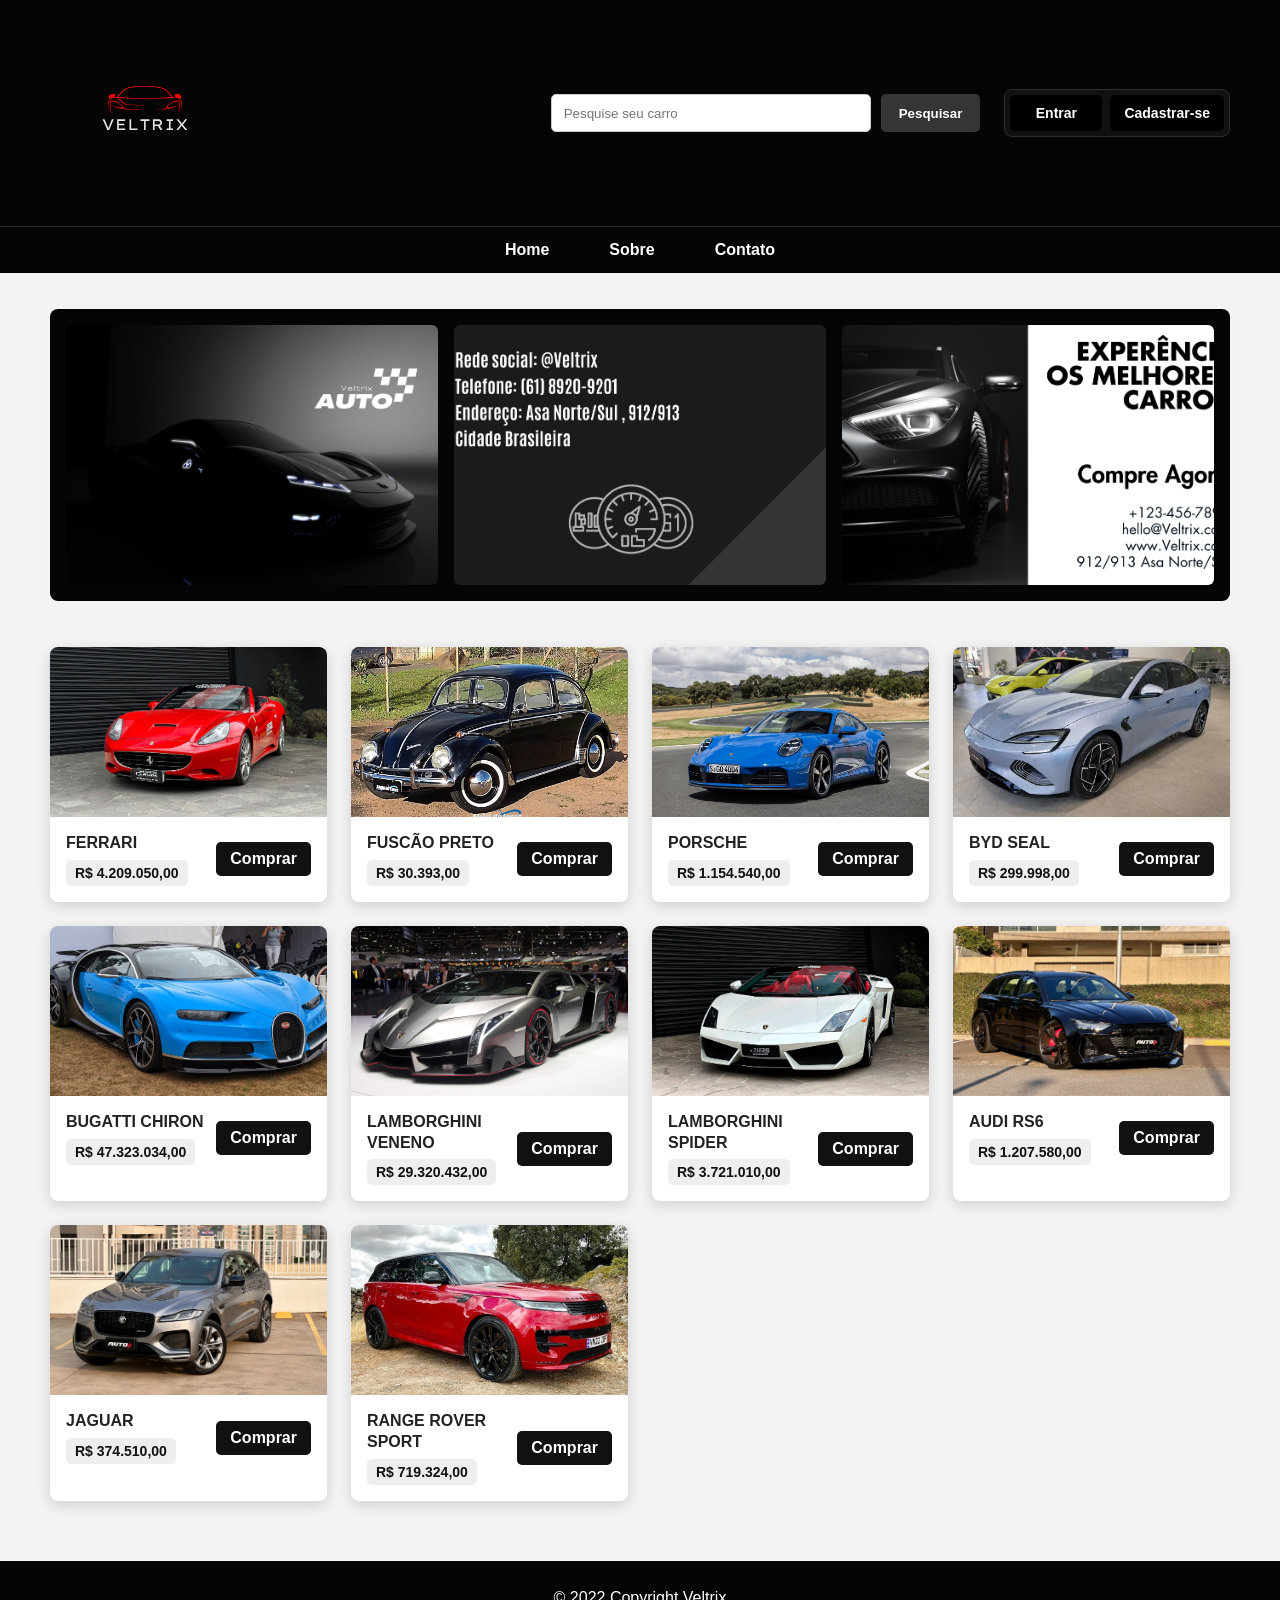
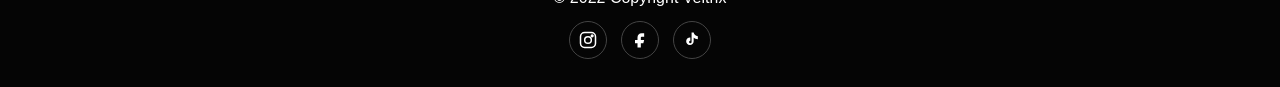
<file: index.html>
﻿<!DOCTYPE html>
<html lang="pt-br">

<head>
    <meta charset="UTF-8">
    <meta name="viewport" content="width=device-width, initial-scale=1.0">
    <title>Veltrix - Loja de Carros</title>
    <link rel="stylesheet" href="css/style.css">
</head>

<body>
    <header class="topo">
        <div class="barra-topo">
            <a class="logo" href="index.html" aria-label="Veltrix">
                <img src="img/Velotrix.svg" alt="Veltrix">
            </a>

            <form class="pesquisa" role="search">
                <input type="search" aria-label="Pesquise" placeholder="Pesquise seu carro">
                <button type="submit">Pesquisar</button>
            </form>

            <div class="acoes-conta" aria-label="Acesso do cliente">
                <a class="botao-entrar" href="Login.html">Entrar</a>
                <a class="botao-cadastrar" href="Cadastrar.html">Cadastrar-se</a>
            </div>
        </div>

        <nav class="menu" aria-label="Menu principal">
            <ul>
                <li><a href="index.html">Home</a></li>
                <li><a href="Sobre.html">Sobre</a></li>
                <li><a href="Contato.html">Contato</a></li>
            </ul>
        </nav>
    </header>

    <main>
        <section class="banner" aria-label="Destaques da loja">
            <img src="img/AUTO.png" alt="Carro em destaque da Veltrix">
            <img src="img/AUTO (1).png" alt="Oferta de carro esportivo">
            <img src="img/AUTO (2).png" alt="Carro premium em destaque">
        </section>

        <section class="container-cards" aria-label="Carros disponíveis">
            <article class="card-carro">
                <img src="img/ferrari.webp" alt="Ferrari">
                <div class="info-carro">
                    <div>
                        <p>FERRARI</p>
                        <span class="valor-fipe">R$ 4.209.050,00</span>
                    </div>
                    <a class="botao-comprar" href="Comprar.html#ferrari">Comprar</a>
                </div>
            </article>

            <article class="card-carro">
                <img src="img/fusca preto.jpg" alt="Fusca preto">
                <div class="info-carro">
                    <div>
                        <p>FUSCÃO PRETO</p>
                        <span class="valor-fipe">R$ 30.393,00</span>
                    </div>
                    <a class="botao-comprar" href="Comprar.html#fusca">Comprar</a>
                </div>
            </article>

            <article class="card-carro">
                <img src="img/porsche.webp" alt="Porsche">
                <div class="info-carro">
                    <div>
                        <p>PORSCHE</p>
                        <span class="valor-fipe">R$ 1.154.540,00</span>
                    </div>
                    <a class="botao-comprar" href="Comprar.html#porsche">Comprar</a>
                </div>
            </article>

            <article class="card-carro">
                <img src="img/byd.avif" alt="BYD Seal">
                <div class="info-carro">
                    <div>
                        <p>BYD SEAL</p>
                        <span class="valor-fipe">R$ 299.998,00</span>
                    </div>
                    <a class="botao-comprar" href="Comprar.html#byd">Comprar</a>
                </div>
            </article>

            <article class="card-carro">
                <img src="img/chiron.jpg" alt="Bugatti Chiron">
                <div class="info-carro">
                    <div>
                        <p>BUGATTI CHIRON</p>
                        <span class="valor-fipe">R$ 47.323.034,00</span>
                    </div>
                    <a class="botao-comprar" href="Comprar.html#chiron">Comprar</a>
                </div>
            </article>

            <article class="card-carro">
                <img src="img/veneno.jpg" alt="Lamborghini Veneno">
                <div class="info-carro">
                    <div>
                        <p>LAMBORGHINI VENENO</p>
                        <span class="valor-fipe">R$ 29.320.432,00</span>
                    </div>
                    <a class="botao-comprar" href="Comprar.html#veneno">Comprar</a>
                </div>
            </article>

            <article class="card-carro">
                <img src="img/spider.webp" alt="Lamborghini Spider">
                <div class="info-carro">
                    <div>
                        <p>LAMBORGHINI SPIDER</p>
                        <span class="valor-fipe">R$ 3.721.010,00</span>
                    </div>
                    <a class="botao-comprar" href="Comprar.html#spider">Comprar</a>
                </div>
            </article>

            <article class="card-carro">
                <img src="img/Audi-RS6-Performance-25-1320x743.webp" alt="Audi RS6">
                <div class="info-carro">
                    <div>
                        <p>AUDI RS6</p>
                        <span class="valor-fipe">R$ 1.207.580,00</span>
                    </div>
                    <a class="botao-comprar" href="Comprar.html#audi">Comprar</a>
                </div>
            </article>

            <article class="card-carro">
                <img src="img/jaguar.webp" alt="Jaguar">
                <div class="info-carro">
                    <div>
                        <p>JAGUAR</p>
                        <span class="valor-fipe">R$ 374.510,00</span>
                    </div>
                    <a class="botao-comprar" href="Comprar.html#jaguar">Comprar</a>
                </div>
            </article>

            <article class="card-carro">
                <img src="img/range-rover-sport-2023.jpg" alt="Range Rover Sport">
                <div class="info-carro">
                    <div>
                        <p>RANGE ROVER SPORT</p>
                        <span class="valor-fipe">R$ 719.324,00</span>
                    </div>
                    <a class="botao-comprar" href="Comprar.html#range-rover">Comprar</a>
                </div>
            </article>
        </section>
    </main>

    <footer class="rodape">
        <p>© 2022 Copyright Veltrix</p>
        <div class="redes-sociais" aria-label="Redes sociais">
            <a href="https://www.instagram.com/" aria-label="Instagram">
                <svg viewBox="0 0 24 24" aria-hidden="true">
                    <rect x="3" y="3" width="18" height="18" rx="5"></rect>
                    <circle cx="12" cy="12" r="4"></circle>
                    <circle cx="17" cy="7" r="1"></circle>
                </svg>
            </a>
            <a href="https://www.facebook.com/?locale=pt_BR" aria-label="Facebook">
                <svg viewBox="0 0 24 24" aria-hidden="true">
                    <path d="M14 8h3V4h-3c-3 0-5 2-5 5v3H6v4h3v5h4v-5h3l1-4h-4V9c0-.6.4-1 1-1z"></path>
                </svg>
            </a>
            <a href="https://www.tiktok.com/pt-BR/" aria-label="TikTok">
                <svg viewBox="0 0 24 24" aria-hidden="true">
                    <path d="M14 3v10.5A4.5 4.5 0 1 1 10 9v4a1.5 1.5 0 1 0 1.5 1.5V3h2.5c.6 2.4 2.3 4.1 5 4.5V11c-2-.1-3.8-.9-5-2z"></path>
                </svg>
            </a>
        </div>
    </footer>
    <script src="app.js"></script>
</body>

</html>
</file>
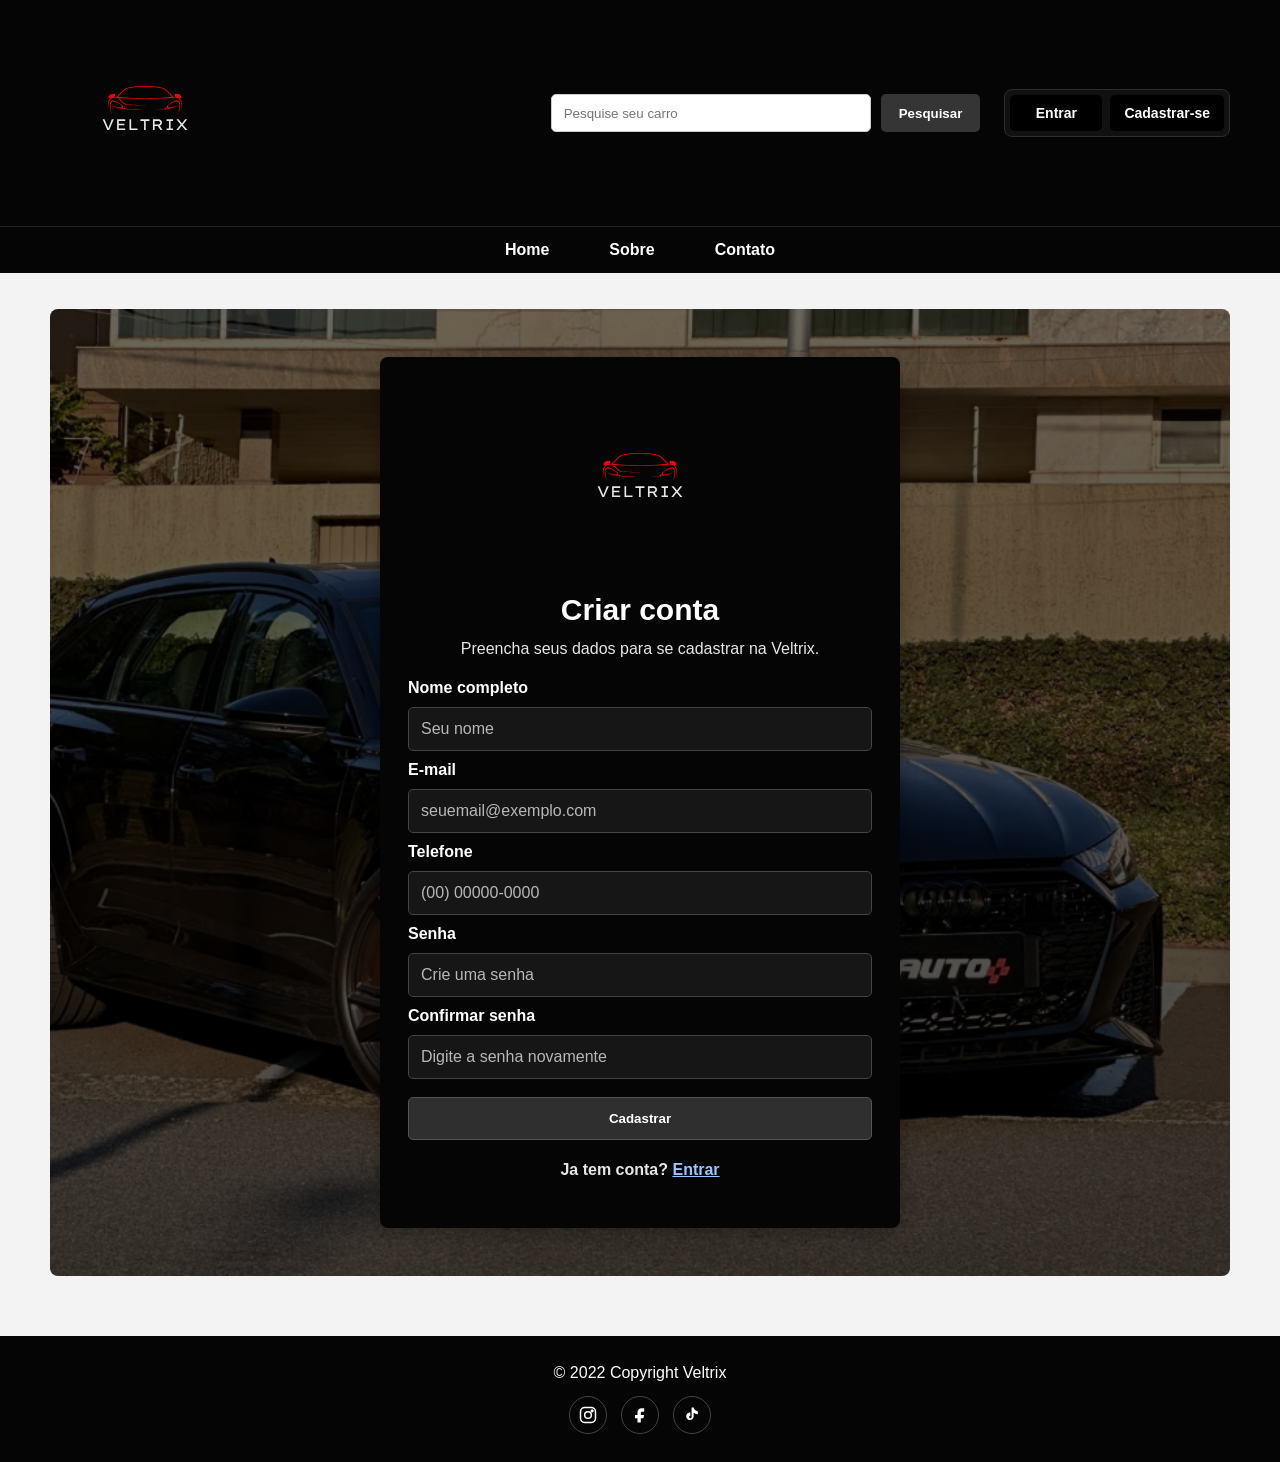
<file: Cadastrar.html>
<!DOCTYPE html>
<html lang="pt-br">

<head>
    <meta charset="UTF-8">
    <meta name="viewport" content="width=device-width, initial-scale=1.0">
    <title>Cadastrar - Veltrix</title>
    <link rel="stylesheet" href="css/style.css">
</head>

<body>
    <header class="topo">
        <div class="barra-topo">
            <a class="logo" href="index.html" aria-label="Veltrix">
                <img src="img/Velotrix.svg" alt="Veltrix">
            </a>

            <form class="pesquisa" role="search">
                <input type="search" aria-label="Pesquise" placeholder="Pesquise seu carro">
                <button type="submit">Pesquisar</button>
            </form>

            <div class="acoes-conta" aria-label="Acesso do cliente">
                <a class="botao-entrar" href="Login.html">Entrar</a>
                <a class="botao-cadastrar" href="Cadastrar.html">Cadastrar-se</a>
            </div>
        </div>

        <nav class="menu" aria-label="Menu principal">
            <ul>
                <li><a href="index.html">Home</a></li>
                <li><a href="Sobre.html">Sobre</a></li>
                <li><a href="Contato.html">Contato</a></li>
            </ul>
        </nav>
    </header>

    <main class="pagina-login">
        <section class="cartao-login cartao-cadastro" aria-labelledby="titulo-cadastro">
            <img class="logo-login" src="img/Velotrix.svg" alt="Veltrix">
            <h1 id="titulo-cadastro">Criar conta</h1>
            <p>Preencha seus dados para se cadastrar na Veltrix.</p>

            <form class="form-login" action="Login.html">
                <label for="nome">Nome completo</label>
                <input id="nome" type="text" name="nome" placeholder="Seu nome" required>

                <label for="email-cadastro">E-mail</label>
                <input id="email-cadastro" type="email" name="email" placeholder="seuemail@exemplo.com" required>

                <label for="telefone">Telefone</label>
                <input id="telefone" type="tel" name="telefone" placeholder="(00) 00000-0000" required>

                <label for="senha-cadastro">Senha</label>
                <input id="senha-cadastro" type="password" name="senha" placeholder="Crie uma senha" required>

                <label for="confirmar-senha">Confirmar senha</label>
                <input id="confirmar-senha" type="password" name="confirmar-senha" placeholder="Digite a senha novamente" required>

                <button type="submit">Cadastrar</button>
            </form>

            <p class="link-conta">Ja tem conta? <a href="Login.html">Entrar</a></p>
        </section>
    </main>

    <footer class="rodape">
        <p>© 2022 Copyright Veltrix</p>
        <div class="redes-sociais" aria-label="Redes sociais">
            <a href="https://www.instagram.com/" aria-label="Instagram">
                <svg viewBox="0 0 24 24" aria-hidden="true">
                    <rect x="3" y="3" width="18" height="18" rx="5"></rect>
                    <circle cx="12" cy="12" r="4"></circle>
                    <circle cx="17" cy="7" r="1"></circle>
                </svg>
            </a>
            <a href="https://www.facebook.com/?locale=pt_BR" aria-label="Facebook">
                <svg viewBox="0 0 24 24" aria-hidden="true">
                    <path d="M14 8h3V4h-3c-3 0-5 2-5 5v3H6v4h3v5h4v-5h3l1-4h-4V9c0-.6.4-1 1-1z"></path>
                </svg>
            </a>
            <a href="https://www.tiktok.com/pt-BR/" aria-label="TikTok">
                <svg viewBox="0 0 24 24" aria-hidden="true">
                    <path d="M14 3v10.5A4.5 4.5 0 1 1 10 9v4a1.5 1.5 0 1 0 1.5 1.5V3h2.5c.6 2.4 2.3 4.1 5 4.5V11c-2-.1-3.8-.9-5-2z"></path>
                </svg>
            </a>
        </div>
    </footer>
    <script src="app.js"></script>
</body>

</html>
</file>
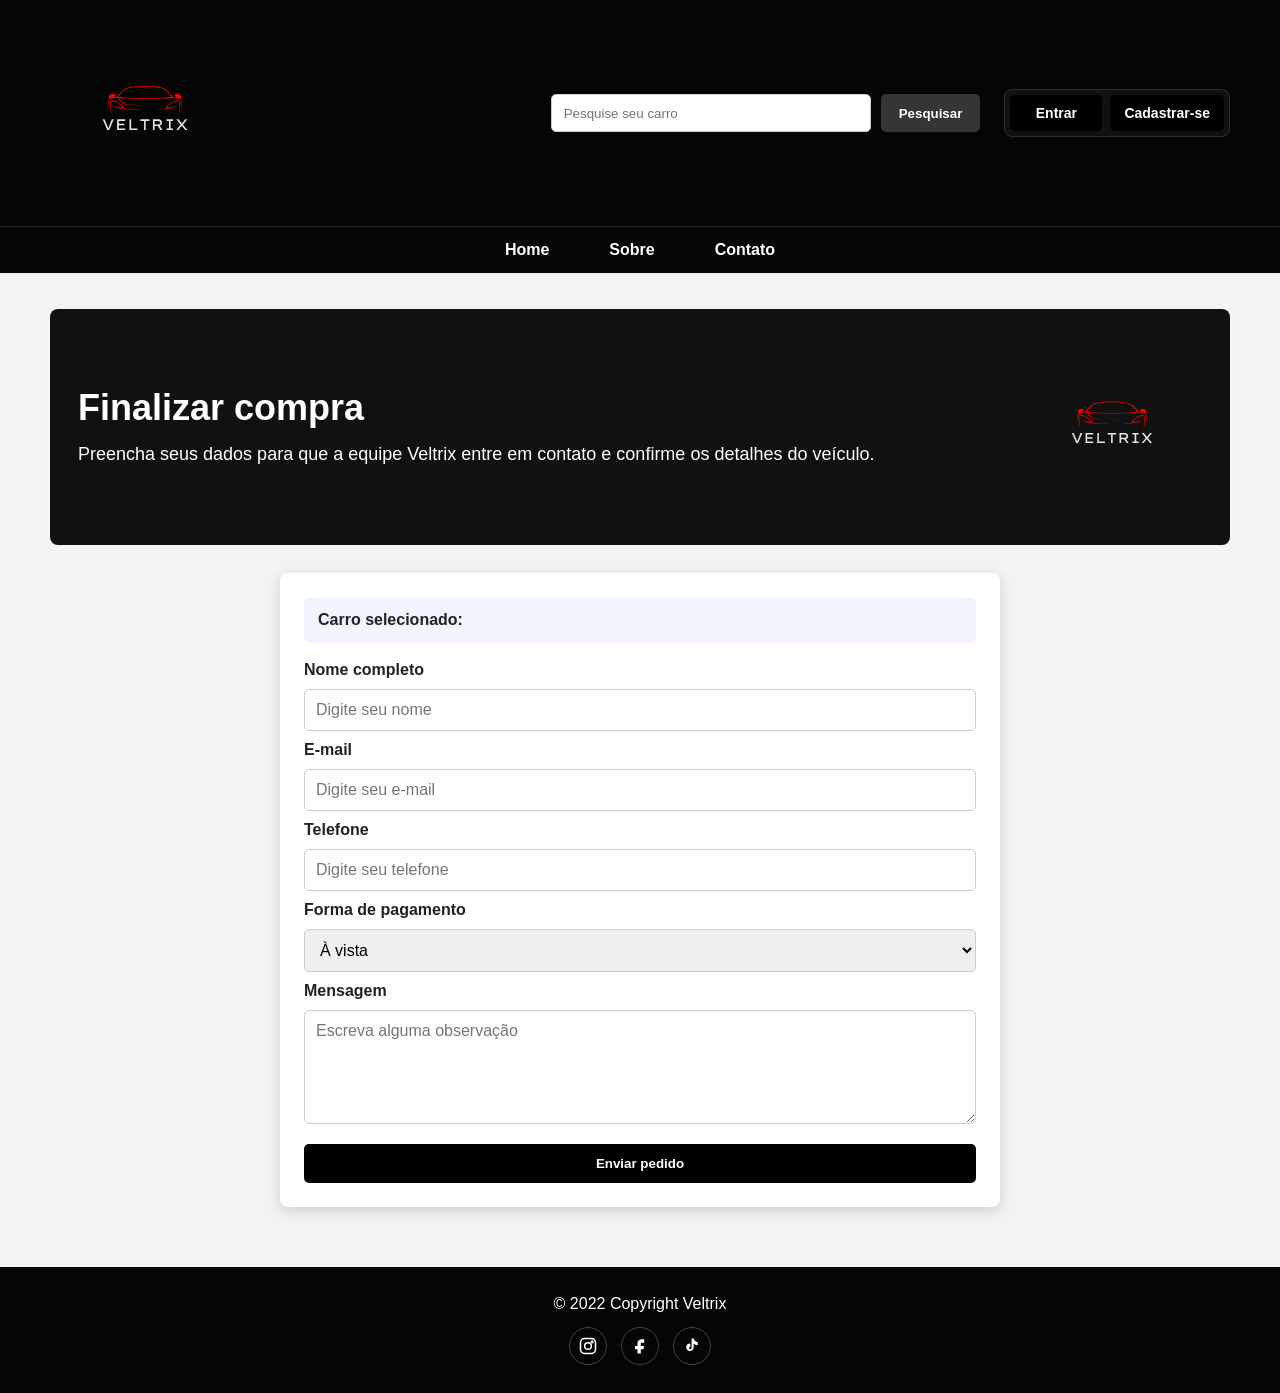
<file: Comprar.html>
<!DOCTYPE html>
<html lang="pt-br">

<head>
    <meta charset="UTF-8">
    <meta name="viewport" content="width=device-width, initial-scale=1.0">
    <title>Comprar - Veltrix</title>
    <link rel="stylesheet" href="css/style.css">
</head>

<body>
    <header class="topo">
        <div class="barra-topo">
            <a class="logo" href="index.html" aria-label="Veltrix">
                <img src="img/Velotrix.svg" alt="Veltrix">
            </a>

            <form class="pesquisa" role="search">
                <input type="search" aria-label="Pesquise" placeholder="Pesquise seu carro">
                <button type="submit">Pesquisar</button>
            </form>

            <div class="acoes-conta" aria-label="Acesso do cliente">
                <a class="botao-entrar" href="Login.html">Entrar</a>
                <a class="botao-cadastrar" href="Cadastrar.html">Cadastrar-se</a>
            </div>
        </div>

        <nav class="menu" aria-label="Menu principal">
            <ul>
                <li><a href="index.html">Home</a></li>
                <li><a href="Sobre.html">Sobre</a></li>
                <li><a href="Contato.html">Contato</a></li>
            </ul>
        </nav>
    </header>

    <main class="pagina-compra">
        <section class="compra-resumo">
            <div>
                <h1>Finalizar compra</h1>
                <p>Preencha seus dados para que a equipe Veltrix entre em contato e confirme os detalhes do veículo.</p>
            </div>
            <img src="img/Velotrix.svg" alt="Veltrix">
        </section>

        <section class="area-compra">
            <form id="form-compra" class="form-compra">
                <div class="carro-selecionado">
                    <strong>Carro selecionado:</strong>
                    <div id="ferrari" class="carro-opcao">
                        <p>Ferrari</p>
                        <img src="img/ferrari.webp" alt="Ferrari">
                        <span class="valor-fipe">R$ 4.209.050,00</span>
                        <p class="descricao-carro">Esportivo de luxo com design marcante, motor potente e acabamento premium para quem busca desempenho e exclusividade.</p>
                    </div>
                    <div id="fusca" class="carro-opcao">
                        <p>Fuscão Preto</p>
                        <img src="img/fusca preto.jpg" alt="Fusca preto">
                        <span class="valor-fipe">R$ 30.393,00</span>
                        <p class="descricao-carro">Clássico nacional com visual estiloso, manutenção simples e personalidade forte para o dia a dia ou coleção.</p>
                    </div>
                    <div id="porsche" class="carro-opcao">
                        <p>Porsche</p>
                        <img src="img/porsche.webp" alt="Porsche">
                        <span class="valor-fipe">R$ 1.154.540,00</span>
                        <p class="descricao-carro">Modelo esportivo com excelente dirigibilidade, interior sofisticado e desempenho feito para amantes de velocidade.</p>
                    </div>
                    <div id="byd" class="carro-opcao">
                        <p>BYD Seal</p>
                        <img src="img/byd.avif" alt="BYD Seal">
                        <span class="valor-fipe">R$ 299.998,00</span>
                        <p class="descricao-carro">Sedã elétrico moderno, silencioso e tecnológico, ideal para quem procura economia e inovação.</p>
                    </div>
                    <div id="chiron" class="carro-opcao">
                        <p>Bugatti Chiron</p>
                        <img src="img/chiron.jpg" alt="Bugatti Chiron">
                        <span class="valor-fipe">R$ 50.000.000,00</span>
                        <p class="descricao-carro">Hipercarro de altíssimo desempenho, com luxo extremo e presença única em qualquer garagem.</p>
                    </div>
                    <div id="veneno" class="carro-opcao">
                        <p>Lamborghini Veneno</p>
                        <img src="img/veneno.jpg" alt="Lamborghini Veneno">
                        <span class="valor-fipe">R$ 30.000.000,00</span>
                        <p class="descricao-carro">Superesportivo raro, agressivo e exclusivo, criado para impressionar pelo visual e pela performance.</p>
                    </div>
                    <div id="spider" class="carro-opcao">
                        <p>Lamborghini Spider</p>
                        <img src="img/spider.webp" alt="Lamborghini Spider">
                        <span class="valor-fipe">R$ 3.721.010,00</span>
                        <p class="descricao-carro">Conversível esportivo com visual impactante, som envolvente e experiência de direção emocionante.</p>
                    </div>
                    <div id="audi" class="carro-opcao">
                        <p>Audi RS6</p>
                        <img src="img/Audi-RS6-Performance-25-1320x743.webp" alt="Audi RS6">
                        <span class="valor-fipe">R$ 1.207.580,00</span>
                        <p class="descricao-carro">Perua esportiva com muito espaço, conforto e potência, combinando uso familiar com alta performance.</p>
                    </div>
                    <div id="jaguar" class="carro-opcao">
                        <p>Jaguar</p>
                        <img src="img/jaguar.webp" alt="Jaguar">
                        <span class="valor-fipe">R$ 374.510,00</span>
                        <p class="descricao-carro">Veículo elegante, confortável e refinado, pensado para quem valoriza estilo e uma condução suave.</p>
                    </div>
                    <div id="range-rover" class="carro-opcao">
                        <p>Range Rover Sport</p>
                        <img src="img/range-rover-sport-2023.jpg" alt="Range Rover Sport">
                        <span class="valor-fipe">R$ 719.324,00</span>
                        <p class="descricao-carro">SUV premium com presença robusta, conforto elevado e versatilidade para cidade, estrada e terrenos difíceis.</p>
                    </div>
                </div>

                <label for="nome">Nome completo</label>
                <input id="nome" name="nome" type="text" placeholder="Digite seu nome">

                <label for="email">E-mail</label>
                <input id="email" name="email" type="email" placeholder="Digite seu e-mail">

                <label for="telefone">Telefone</label>
                <input id="telefone" name="telefone" type="tel" placeholder="Digite seu telefone">

                <label for="pagamento">Forma de pagamento</label>
                <select id="pagamento" name="pagamento">
                    <option>À vista</option>
                    <option>Financiamento</option>
                    <option>Consórcio</option>
                    <option>Troca com usado</option>
                </select>

                <label for="mensagem">Mensagem</label>
                <textarea id="mensagem" name="mensagem" rows="5" placeholder="Escreva alguma observação"></textarea>

                <button type="submit">Enviar pedido</button>
            </form>
        </section>
    </main>

    <div id="fundo-mensagem" class="fundo-mensagem">
        <div class="mensagem-parabens">
            Parabéns pela sua nova aquisição!
        </div>
    </div>
    <div id="area-confeites" class="area-confeites"></div>

    <footer class="rodape">
        <p>© 2022 Copyright Veltrix</p>
        <div class="redes-sociais" aria-label="Redes sociais">
            <a href="https://www.instagram.com/" aria-label="Instagram">
                <svg viewBox="0 0 24 24" aria-hidden="true">
                    <rect x="3" y="3" width="18" height="18" rx="5"></rect>
                    <circle cx="12" cy="12" r="4"></circle>
                    <circle cx="17" cy="7" r="1"></circle>
                </svg>
            </a>
            <a href="https://www.facebook.com/?locale=pt_BR" aria-label="Facebook">
                <svg viewBox="0 0 24 24" aria-hidden="true">
                    <path d="M14 8h3V4h-3c-3 0-5 2-5 5v3H6v4h3v5h4v-5h3l1-4h-4V9c0-.6.4-1 1-1z"></path>
                </svg>
            </a>
            <a href="https://www.tiktok.com/pt-BR/" aria-label="TikTok">
                <svg viewBox="0 0 24 24" aria-hidden="true">
                    <path d="M14 3v10.5A4.5 4.5 0 1 1 10 9v4a1.5 1.5 0 1 0 1.5 1.5V3h2.5c.6 2.4 2.3 4.1 5 4.5V11c-2-.1-3.8-.9-5-2z"></path>
                </svg>
            </a>
        </div>
    </footer>

    <script>
        const formulario = document.getElementById("form-compra");
        const fundoMensagem = document.getElementById("fundo-mensagem");
        const areaConfeites = document.getElementById("area-confeites");
        const cores = ["#ff4d4d", "#ffd633", "#4dd2ff", "#66ff99", "#ff66d9"];

        formulario.addEventListener("submit", function (evento) {
            evento.preventDefault();
            fundoMensagem.style.display = "block";
            soltarConfeites();
            formulario.reset();
        });

        fundoMensagem.addEventListener("click", function () {
            fundoMensagem.style.display = "none";
        });

        function soltarConfeites() {
            areaConfeites.innerHTML = "";

            for (let i = 0; i < 50; i++) {
                const confeite = document.createElement("div");
                const corAleatoria = cores[Math.floor(Math.random() * cores.length)];

                confeite.classList.add("confeite");
                confeite.style.left = Math.random() * 100 + "%";
                confeite.style.backgroundColor = corAleatoria;
                confeite.style.animationDelay = Math.random() * 0.5 + "s";

                areaConfeites.appendChild(confeite);
            }

            setTimeout(function () {
                areaConfeites.innerHTML = "";
            }, 3500);
        }
    </script>
    <script src="app.js"></script>
</body>

</html>
</file>
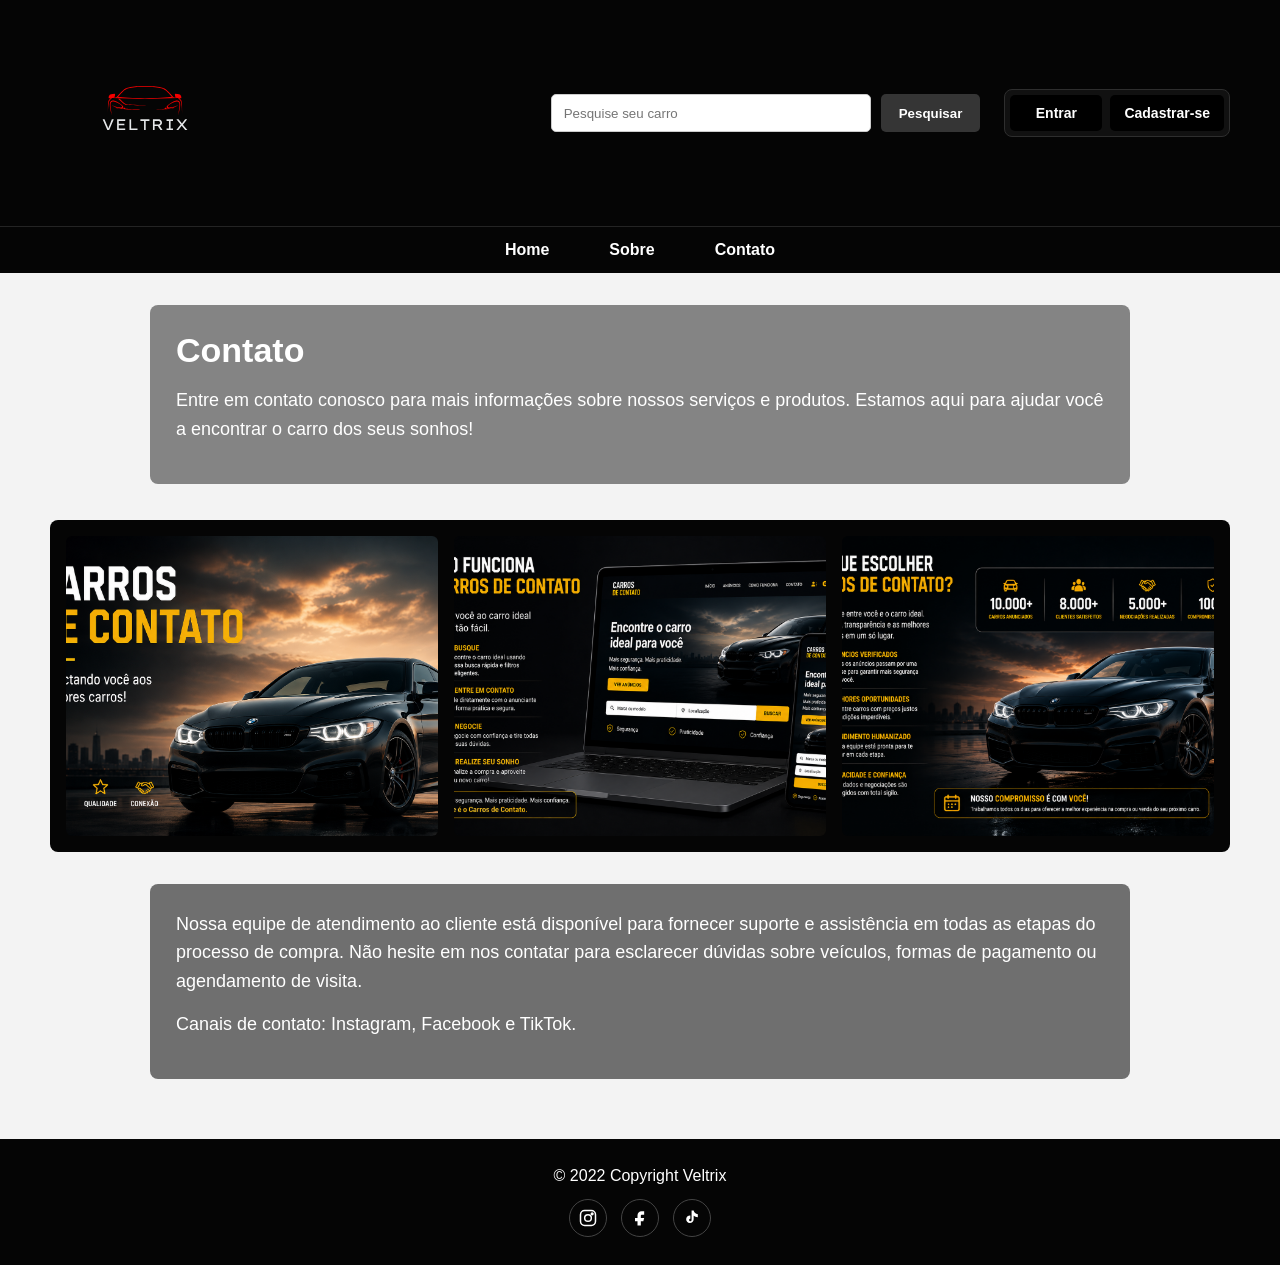
<file: Contato.html>
﻿<!DOCTYPE html>
<html lang="pt-br">

<head>
    <meta charset="UTF-8">
    <meta name="viewport" content="width=device-width, initial-scale=1.0">
    <title>Contato - Veltrix</title>
    <link rel="stylesheet" href="css/style.css">
</head>

<body>
    <header class="topo">
        <div class="barra-topo">
            <a class="logo" href="index.html" aria-label="Veltrix">
                <img src="img/Velotrix.svg" alt="Veltrix">
            </a>

            <form class="pesquisa" role="search">
                <input type="search" aria-label="Pesquise" placeholder="Pesquise seu carro">
                <button type="submit">Pesquisar</button>
            </form>

            <div class="acoes-conta" aria-label="Acesso do cliente">
                <a class="botao-entrar" href="Login.html">Entrar</a>
                <a class="botao-cadastrar" href="Cadastrar.html">Cadastrar-se</a>
            </div>
        </div>

        <nav class="menu" aria-label="Menu principal">
            <ul>
                <li><a href="index.html">Home</a></li>
                <li><a href="Sobre.html">Sobre</a></li>
                <li><a href="Contato.html">Contato</a></li>
            </ul>
        </nav>
    </header>

    <main>
        <section class="conteudo destaque-contato">
            <h1>Contato</h1>
            <p>Entre em contato conosco para mais informações sobre nossos serviços e produtos. Estamos aqui para ajudar você a encontrar o carro dos seus sonhos!</p>
        </section>

        <section class="banner banner-paginas" aria-label="Atendimento da Veltrix">
            <img src="img/ChatGPT Image 1 de jun. de 2026, 18_12_25.png" alt="Atendimento ao cliente Veltrix">
            <img src="img/ChatGPT Image 1 de jun. de 2026, 18_19_07.png" alt="Consultoria de compra de carros">
            <img src="img/ChatGPT Image 1 de jun. de 2026, 18_20_25.png" alt="Equipe Veltrix">
        </section>

        <section class="conteudo">
            <p>Nossa equipe de atendimento ao cliente está disponível para fornecer suporte e assistência em todas as etapas do processo de compra. Não hesite em nos contatar para esclarecer dúvidas sobre veículos, formas de pagamento ou agendamento de visita.</p>
            <p>Canais de contato: Instagram, Facebook e TikTok.</p>
        </section>
    </main>

    <footer class="rodape">
        <p>© 2022 Copyright Veltrix</p>
        <div class="redes-sociais" aria-label="Redes sociais">
            <a href="https://www.instagram.com/" aria-label="Instagram">
                <svg viewBox="0 0 24 24" aria-hidden="true">
                    <rect x="3" y="3" width="18" height="18" rx="5"></rect>
                    <circle cx="12" cy="12" r="4"></circle>
                    <circle cx="17" cy="7" r="1"></circle>
                </svg>
            </a>
            <a href="https://www.facebook.com/?locale=pt_BR" aria-label="Facebook">
                <svg viewBox="0 0 24 24" aria-hidden="true">
                    <path d="M14 8h3V4h-3c-3 0-5 2-5 5v3H6v4h3v5h4v-5h3l1-4h-4V9c0-.6.4-1 1-1z"></path>
                </svg>
            </a>
            <a href="https://www.tiktok.com/pt-BR/" aria-label="TikTok">
                <svg viewBox="0 0 24 24" aria-hidden="true">
                    <path d="M14 3v10.5A4.5 4.5 0 1 1 10 9v4a1.5 1.5 0 1 0 1.5 1.5V3h2.5c.6 2.4 2.3 4.1 5 4.5V11c-2-.1-3.8-.9-5-2z"></path>
                </svg>
            </a>
        </div>
    </footer>
    <script src="app.js"></script>
</body>

</html>
</file>
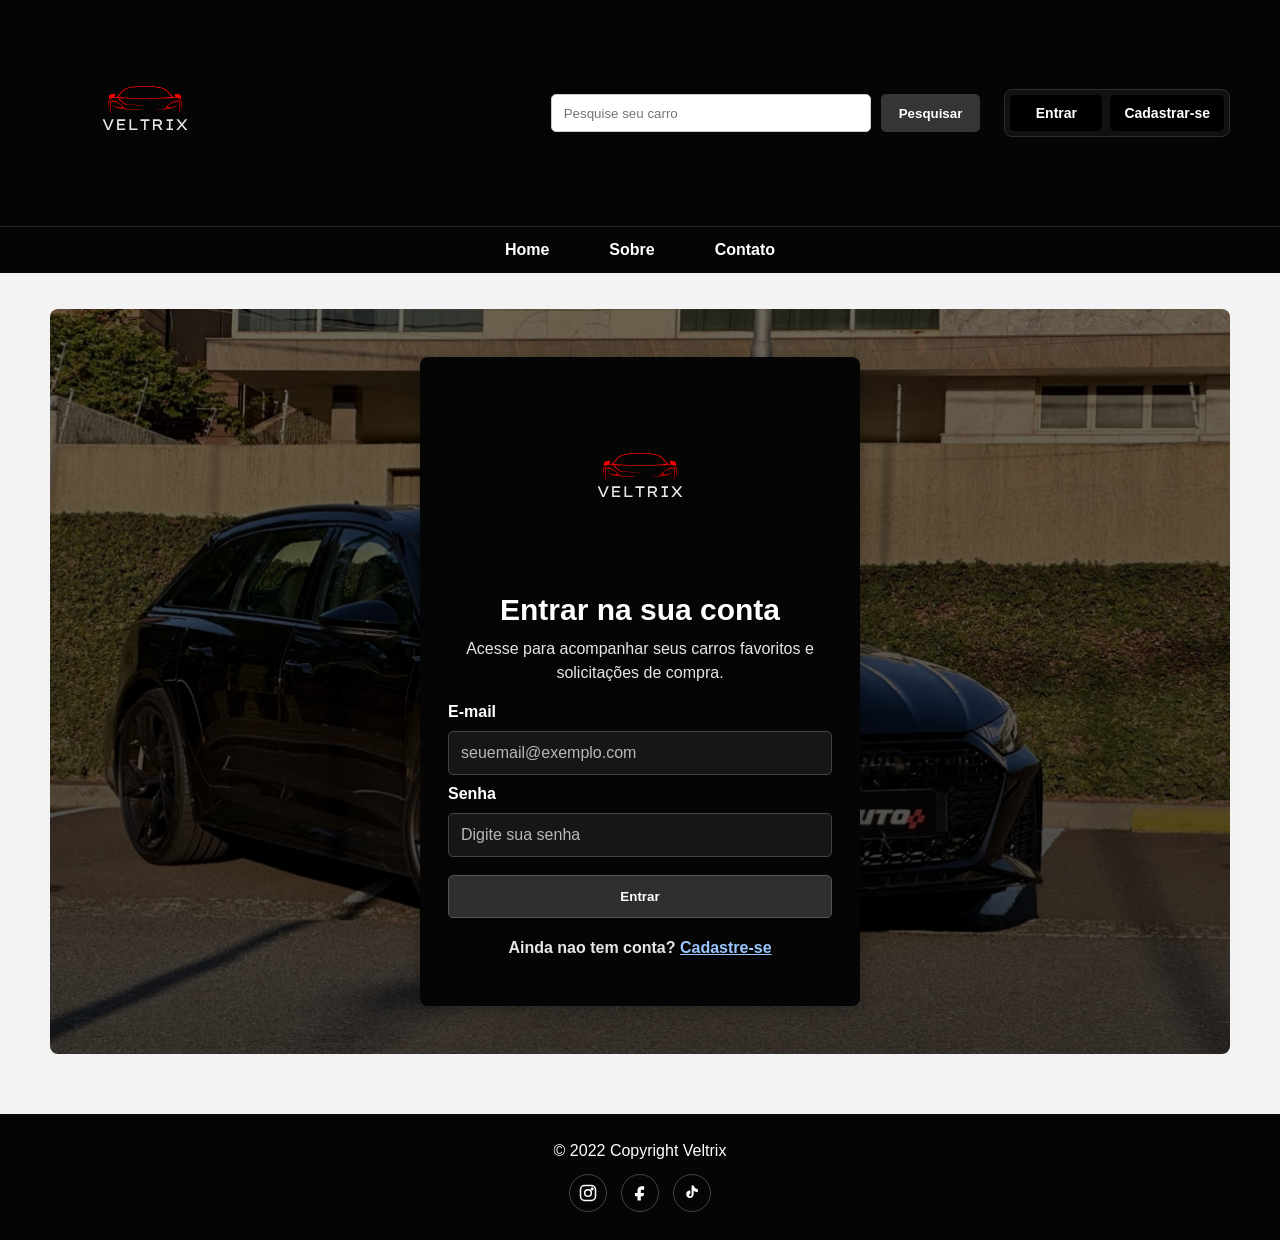
<file: Login.html>
<!DOCTYPE html>
<html lang="pt-br">

<head>
    <meta charset="UTF-8">
    <meta name="viewport" content="width=device-width, initial-scale=1.0">
    <title>Login - Veltrix</title>
    <link rel="stylesheet" href="css/style.css">
</head>

<body>
    <header class="topo">
        <div class="barra-topo">
            <a class="logo" href="index.html" aria-label="Veltrix">
                <img src="img/Velotrix.svg" alt="Veltrix">
            </a>

            <form class="pesquisa" role="search">
                <input type="search" aria-label="Pesquise" placeholder="Pesquise seu carro">
                <button type="submit">Pesquisar</button>
            </form>

            <div class="acoes-conta" aria-label="Acesso do cliente">
                <a class="botao-entrar" href="Login.html">Entrar</a>
                <a class="botao-cadastrar" href="Cadastrar.html">Cadastrar-se</a>
            </div>
        </div>

        <nav class="menu" aria-label="Menu principal">
            <ul>
                <li><a href="index.html">Home</a></li>
                <li><a href="Sobre.html">Sobre</a></li>
                <li><a href="Contato.html">Contato</a></li>
            </ul>
        </nav>
    </header>

    <main class="pagina-login">
        <section class="cartao-login" aria-labelledby="titulo-login">
            <img class="logo-login" src="img/Velotrix.svg" alt="Veltrix">
            <h1 id="titulo-login">Entrar na sua conta</h1>
            <p>Acesse para acompanhar seus carros favoritos e solicitações de compra.</p>

            <form class="form-login" action="index.html">
                <label for="email">E-mail</label>
                <input id="email" type="email" name="email" placeholder="seuemail@exemplo.com" required>

                <label for="senha">Senha</label>
                <input id="senha" type="password" name="senha" placeholder="Digite sua senha" required>

                <button type="submit">Entrar</button>
            </form>

            <p class="link-conta">Ainda nao tem conta? <a href="Cadastrar.html">Cadastre-se</a></p>
        </section>
    </main>

    <footer class="rodape">
        <p>© 2022 Copyright Veltrix</p>
        <div class="redes-sociais" aria-label="Redes sociais">
            <a href="https://www.instagram.com/" aria-label="Instagram">
                <svg viewBox="0 0 24 24" aria-hidden="true">
                    <rect x="3" y="3" width="18" height="18" rx="5"></rect>
                    <circle cx="12" cy="12" r="4"></circle>
                    <circle cx="17" cy="7" r="1"></circle>
                </svg>
            </a>
            <a href="https://www.facebook.com/?locale=pt_BR" aria-label="Facebook">
                <svg viewBox="0 0 24 24" aria-hidden="true">
                    <path d="M14 8h3V4h-3c-3 0-5 2-5 5v3H6v4h3v5h4v-5h3l1-4h-4V9c0-.6.4-1 1-1z"></path>
                </svg>
            </a>
            <a href="https://www.tiktok.com/pt-BR/" aria-label="TikTok">
                <svg viewBox="0 0 24 24" aria-hidden="true">
                    <path d="M14 3v10.5A4.5 4.5 0 1 1 10 9v4a1.5 1.5 0 1 0 1.5 1.5V3h2.5c.6 2.4 2.3 4.1 5 4.5V11c-2-.1-3.8-.9-5-2z"></path>
                </svg>
            </a>
        </div>
    </footer>
    <script src="app.js"></script>
</body>

</html>
</file>
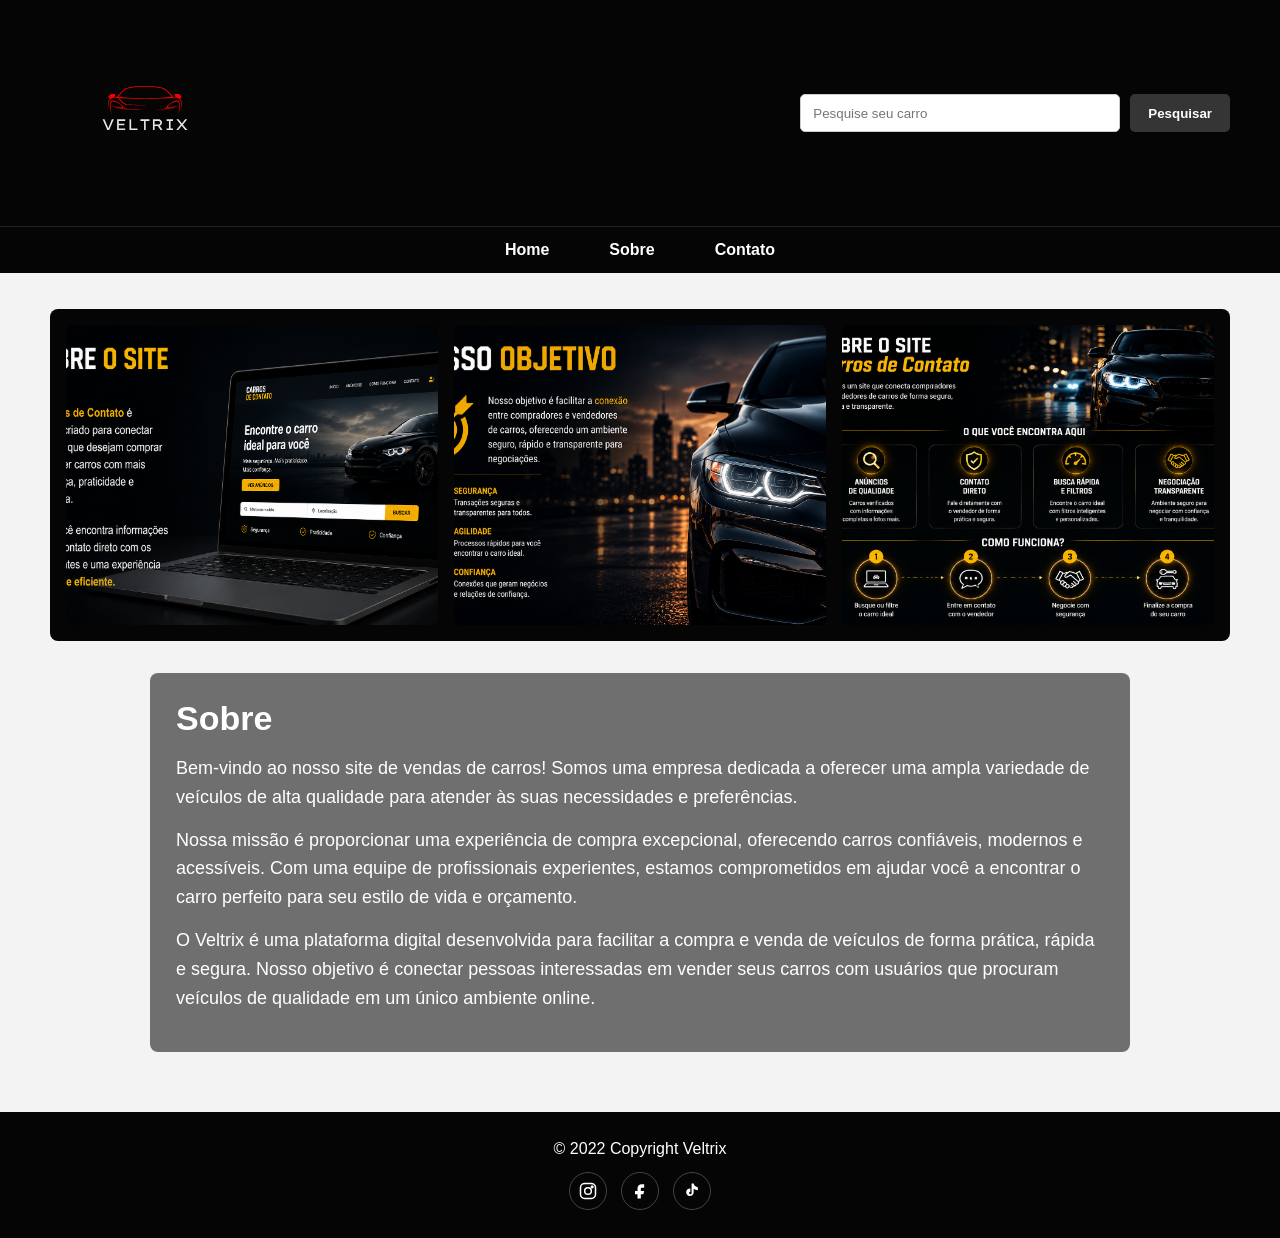
<file: Sobre.html>
﻿<!DOCTYPE html>
<html lang="pt-br">

<head>
    <meta charset="UTF-8">
    <meta name="viewport" content="width=device-width, initial-scale=1.0">
    <title>Sobre - Veltrix</title>
    <link rel="stylesheet" href="css/style.css">
</head>

<body>
    <header class="topo">
        <div class="barra-topo">
            <a class="logo" href="index.html" aria-label="Veltrix">
                <img src="img/Velotrix.svg" alt="Veltrix">
            </a>

            <form class="pesquisa" role="search">
                <input type="search" aria-label="Pesquise" placeholder="Pesquise seu carro">
                <button type="submit">Pesquisar</button>
            </form>
        </div>

        <nav class="menu" aria-label="Menu principal">
            <ul>
                <li><a href="index.html">Home</a></li>
                <li><a href="Sobre.html">Sobre</a></li>
                <li><a href="Contato.html">Contato</a></li>
            </ul>
        </nav>
    </header>

    <main>
        <section class="banner banner-paginas" aria-label="Imagens sobre a Veltrix">
            <img src="img/ChatGPT Image 1 de jun. de 2026, 18_13_32.png" alt="Loja Veltrix">
            <img src="img/ChatGPT Image 1 de jun. de 2026, 18_17_08.png" alt="Atendimento Veltrix">
            <img src="img/ChatGPT Image 1 de jun. de 2026, 18_25_47.png" alt="Veículos Veltrix">
        </section>

        <section class="conteudo">
            <h1>Sobre</h1>
            <p>Bem-vindo ao nosso site de vendas de carros! Somos uma empresa dedicada a oferecer uma ampla variedade de veículos de alta qualidade para atender às suas necessidades e preferências.</p>
            <p>Nossa missão é proporcionar uma experiência de compra excepcional, oferecendo carros confiáveis, modernos e acessíveis. Com uma equipe de profissionais experientes, estamos comprometidos em ajudar você a encontrar o carro perfeito para seu estilo de vida e orçamento.</p>
            <p>O Veltrix é uma plataforma digital desenvolvida para facilitar a compra e venda de veículos de forma prática, rápida e segura. Nosso objetivo é conectar pessoas interessadas em vender seus carros com usuários que procuram veículos de qualidade em um único ambiente online.</p>
        </section>
    </main>

    <footer class="rodape">
        <p>© 2022 Copyright Veltrix</p>
        <div class="redes-sociais" aria-label="Redes sociais">
            <a href="https://www.instagram.com/" aria-label="Instagram">
                <svg viewBox="0 0 24 24" aria-hidden="true">
                    <rect x="3" y="3" width="18" height="18" rx="5"></rect>
                    <circle cx="12" cy="12" r="4"></circle>
                    <circle cx="17" cy="7" r="1"></circle>
                </svg>
            </a>
            <a href="https://www.facebook.com/?locale=pt_BR" aria-label="Facebook">
                <svg viewBox="0 0 24 24" aria-hidden="true">
                    <path d="M14 8h3V4h-3c-3 0-5 2-5 5v3H6v4h3v5h4v-5h3l1-4h-4V9c0-.6.4-1 1-1z"></path>
                </svg>
            </a>
            <a href="https://www.tiktok.com/pt-BR/" aria-label="TikTok">
                <svg viewBox="0 0 24 24" aria-hidden="true">
                    <path d="M14 3v10.5A4.5 4.5 0 1 1 10 9v4a1.5 1.5 0 1 0 1.5 1.5V3h2.5c.6 2.4 2.3 4.1 5 4.5V11c-2-.1-3.8-.9-5-2z"></path>
                </svg>
            </a>
        </div>
    </footer>
</body>

</html>
</file>
<file: css/style.css>
﻿* {
    box-sizing: border-box;
    margin: 0;
    padding: 0;
}

body {
    min-height: 100vh;
    font-family: Arial, Helvetica, sans-serif;
    color: #222;
    background-color: #f3f3f3;
}

.topo {
    background-color: #050505;
    color: #fff;
}

.barra-topo {
    width: min(1180px, 94%);
    margin: 0 auto;
    padding: 18px 0;
    display: flex;
    align-items: center;
    justify-content: space-between;
    gap: 24px;
}

.logo img {
    width: 190px;
    display: block;
}

.pesquisa {
    display: flex;
    align-items: center;
    gap: 10px;
    flex: 1;
    justify-content: flex-end;
}

.pesquisa input {
    width: min(320px, 100%);
    height: 38px;
    border-radius: 5px;
    border: 1px solid #ccc;
    padding: 0 12px;
}

.pesquisa button,
.botao-comprar {
    border: none;
    border-radius: 5px;
    background-color: #353535;
    color: #fff;
    cursor: pointer;
    font-weight: bold;
    transition: background-color 0.2s ease, transform 0.2s ease;
}

.pesquisa button {
    height: 38px;
    padding: 0 18px;
}

.pesquisa button:hover,
.botao-comprar:hover {
    background-color: #4e4e4e;
    transform: translateY(-2px);
}

.acoes-conta {
    display: flex;
    align-items: center;
    gap: 8px;
    padding: 5px;
    border: 1px solid #2e2e2e;
    border-radius: 8px;
    background-color: #111;
}

.acoes-conta a {
    min-width: 92px;
    border-radius: 5px;
    padding: 10px 14px;
    color: #fff;
    font-size: 14px;
    font-weight: bold;
    text-align: center;
    text-decoration: none;
    transition: background-color 0.2s ease, color 0.2s ease, transform 0.2s ease;
}

.botao-entrar {
    background-color: #000;
}

.botao-cadastrar {
    background-color: #000;
    color: #fff !important;
}

.acoes-conta a:hover {
    transform: translateY(-2px);
}

.botao-entrar:hover {
    background-color: #4e4e4e;
}

.botao-cadastrar:hover {
    background-color: #4e4e4e;
}

.perfil-logado {
    padding: 6px;
}

.perfil-cliente {
    min-width: 168px !important;
    display: flex;
    align-items: center;
    gap: 10px;
    padding: 6px 10px !important;
    background-color: #000;
}

.avatar-cliente {
    width: 34px;
    height: 34px;
    border-radius: 50%;
    display: inline-flex;
    align-items: center;
    justify-content: center;
    background-color: #fff;
    color: #000;
    font-weight: bold;
}

.perfil-cliente span:last-child {
    display: flex;
    flex-direction: column;
    align-items: flex-start;
    line-height: 1.2;
}

.perfil-cliente small {
    color: #cfcfcf;
    font-size: 12px;
    font-weight: normal;
}

.botao-sair {
    border: 1px solid #444;
    border-radius: 5px;
    padding: 10px 12px;
    background-color: #2f2f2f;
    color: #fff;
    cursor: pointer;
    font-weight: bold;
    transition: background-color 0.2s ease, transform 0.2s ease;
}

.botao-sair:hover {
    background-color: #4e4e4e;
    transform: translateY(-2px);
}

.menu {
    border-top: 1px solid #242424;
}

.menu ul {
    width: min(1180px, 94%);
    margin: 0 auto;
    padding: 14px 0;
    display: flex;
    justify-content: center;
    gap: 60px;
    list-style: none;
}

.menu a {
    color: #fff;
    text-decoration: none;
    font-weight: bold;
}

.menu a:hover {
    color: #9ac5ff;
}

.banner {
    width: min(1180px, 94%);
    margin: 36px auto 0;
    display: grid;
    grid-template-columns: repeat(3, 1fr);
    gap: 16px;
    background-color: #050505;
    padding: 16px;
    border-radius: 8px;
}

.banner img {
    width: 100%;
    height: 260px;
    object-fit: cover;
    border-radius: 6px;
    background-color: #111;
}

.banner-paginas img {
    height: 300px;
}

.container-cards {
    width: min(1180px, 94%);
    margin: 46px auto;
    display: grid;
    grid-template-columns: repeat(auto-fit, minmax(220px, 1fr));
    gap: 24px;
}

.card-carro {
    overflow: hidden;
    border-radius: 8px;
    background-color: #fff;
    box-shadow: 0 4px 14px rgba(0, 0, 0, 0.15);
}

.card-carro img {
    width: 100%;
    height: 170px;
    object-fit: cover;
    display: block;
}

.info-carro {
    padding: 16px;
    display: flex;
    align-items: center;
    justify-content: space-between;
    gap: 12px;
}

.info-carro p {
    font-weight: bold;
    line-height: 1.3;
}

.valor-fipe {
    display: inline-block;
    margin-top: 6px;
    padding: 5px 9px;
    border-radius: 5px;
    background-color: #eeeeee;
    color: #111;
    font-size: 14px;
    font-weight: bold;
}

.botao-comprar {
    padding: 8px 14px;
    background-color: #111;
    text-decoration: none;
    display: inline-block;
    text-align: center;
}

.pagina-compra {
    width: min(1180px, 94%);
    margin: 36px auto 0;
}

.compra-resumo {
    display: flex;
    align-items: center;
    justify-content: space-between;
    gap: 24px;
    padding: 28px;
    border-radius: 8px;
    background-color: #111;
    color: #fff;
}

.compra-resumo h1 {
    margin-bottom: 12px;
    font-size: 36px;
}

.compra-resumo p {
    font-size: 18px;
    line-height: 1.5;
}

.compra-resumo img {
    width: 180px;
}

.area-compra {
    margin-top: 28px;
    display: flex;
    justify-content: center;
}

.form-compra,
.compra-info {
    border-radius: 8px;
    background-color: #fff;
    box-shadow: 0 4px 14px rgba(0, 0, 0, 0.15);
}

.form-compra {
    width: min(720px, 100%);
    padding: 24px;
    display: flex;
    flex-direction: column;
    gap: 10px;
}

.form-compra label {
    font-weight: bold;
}

.carro-selecionado {
    margin-bottom: 8px;
    padding: 14px;
    border-radius: 6px;
    background-color: #f0f5ff;
}

.carro-opcao {
    display: none;
    margin-top: 6px;
    color: #000000;
}

.carro-opcao:target {
    display: block;
}

.carro-opcao > p:first-child {
    margin-bottom: 10px;
    font-size: 20px;
    font-weight: bold;
}

.carro-opcao .valor-fipe {
    display: block;
    width: fit-content;
    margin: 14px auto 12px;
    padding: 10px 18px;
    border-radius: 6px;
    background-color: #111;
    color: #fff;
    font-size: 24px;
    text-align: center;
}

.carro-opcao img {
    width: 100%;
    max-height: 280px;
    object-fit: cover;
    border-radius: 6px;
    display: block;
}

.descricao-carro {
    margin-top: 12px;
    line-height: 1.5;
    color: #333;
}

.form-compra input,
.form-compra select,
.form-compra textarea {
    width: 100%;
    border: 1px solid #ccc;
    border-radius: 5px;
    padding: 11px;
    font: inherit;
}

.form-compra button {
    margin-top: 10px;
    border: none;
    border-radius: 5px;
    padding: 12px;
    background-color: #000000;
    color: #fff;
    cursor: pointer;
    font-weight: bold;
}

.form-compra button:hover {
    background-color: #353535;
}

.fundo-mensagem {
    display: none;
    position: fixed;
    inset: 0;
    background-color: rgba(0, 0, 0, 0.35);
    z-index: 10;
}

.mensagem-parabens {
    position: fixed;
    top: 50%;
    left: 50%;
    transform: translate(-50%, -50%);
    width: min(420px, 90%);
    padding: 24px;
    border-radius: 8px;
    background-color: #111;
    color: #fff;
    text-align: center;
    font-size: 24px;
    font-weight: bold;
    box-shadow: 0 4px 18px rgba(0, 0, 0, 0.35);
}

.area-confeites {
    position: fixed;
    inset: 0;
    pointer-events: none;
    overflow: hidden;
    z-index: 11;
}

.confeite {
    position: absolute;
    top: -20px;
    width: 10px;
    height: 16px;
    border-radius: 2px;
    animation: cair-confeite 3s linear forwards;
}

@keyframes cair-confeite {
    from {
        transform: translateY(0) rotate(0deg);
        opacity: 1;
    }

    to {
        transform: translateY(110vh) rotate(720deg);
        opacity: 0;
    }
}

.compra-info {
    padding: 24px;
}

.compra-info h2 {
    margin-bottom: 12px;
}

.compra-info p {
    margin-bottom: 14px;
    line-height: 1.5;
}

.compra-info a {
    color: #000000;
    font-weight: bold;
    text-decoration: none;
}

.conteudo {
    width: min(980px, 94%);
    margin: 32px auto 0;
    padding: 26px;
    border-radius: 8px;
    background-color: #6f6f6f;
    color: #fff;
}

.conteudo h1 {
    margin-bottom: 16px;
    font-size: 34px;
}

.conteudo p {
    margin-bottom: 14px;
    font-size: 18px;
    line-height: 1.6;
}

.destaque-contato {
    background-color: #848484;
}

.pagina-login {
    width: min(1180px, 94%);
    min-height: 620px;
    margin: 36px auto 0;
    display: flex;
    align-items: center;
    justify-content: center;
    padding: 48px 0;
    background: linear-gradient(rgba(0, 0, 0, 0.58), rgba(0, 0, 0, 0.72)), url("../img/Audi-RS6-Performance-25-1320x743.webp") center/cover;
    border-radius: 8px;
}

.cartao-login {
    width: min(440px, 92%);
    padding: 28px;
    border-radius: 8px;
    background-color: #050505;
    color: #fff;
    box-shadow: 0 4px 18px rgba(0, 0, 0, 0.28);
}

.cartao-cadastro {
    width: min(520px, 92%);
}

.logo-login {
    width: 190px;
    margin: 0 auto 18px;
    display: block;
}

.cartao-login h1 {
    margin-bottom: 10px;
    text-align: center;
    font-size: 30px;
}

.cartao-login p {
    margin-bottom: 18px;
    color: #e6e6e6;
    line-height: 1.5;
    text-align: center;
}

.form-login {
    display: flex;
    flex-direction: column;
    gap: 10px;
}

.form-login label {
    font-weight: bold;
}

.form-login input {
    width: 100%;
    border: 1px solid #444;
    border-radius: 5px;
    padding: 12px;
    background-color: #161616;
    color: #fff;
    font: inherit;
}

.form-login input::placeholder {
    color: #b8b8b8;
}

.form-login input:focus {
    border-color: #9ac5ff;
    outline: 2px solid rgba(154, 197, 255, 0.35);
}

.form-login button {
    margin-top: 8px;
    border: 1px solid #555;
    border-radius: 5px;
    padding: 13px;
    background-color: #2f2f2f;
    color: #fff;
    cursor: pointer;
    font-weight: bold;
    transition: background-color 0.2s ease, transform 0.2s ease;
}

.form-login button:hover {
    background-color: #353535;
    transform: translateY(-2px);
}

.link-conta {
    margin: 18px 0 0;
    font-weight: bold;
}

.link-conta a {
    color: #9ac5ff;
}

.rodape {
    margin-top: 60px;
    padding: 28px;
    text-align: center;
    background-color: #050505;
    color: #fff;
}

.rodape p {
    margin-bottom: 14px;
}

.redes-sociais {
    display: flex;
    justify-content: center;
    gap: 14px;
}

.redes-sociais a {
    width: 38px;
    height: 38px;
    border: 1px solid #444;
    border-radius: 50%;
    display: inline-flex;
    align-items: center;
    justify-content: center;
    color: #fff;
    text-decoration: none;
    transition: background-color 0.2s ease, transform 0.2s ease;
}

.redes-sociais a:hover {
    background-color: #353535;
    transform: translateY(-2px);
}

.redes-sociais svg {
    width: 20px;
    height: 20px;
    fill: none;
    stroke: currentColor;
    stroke-width: 1.8;
    stroke-linecap: round;
    stroke-linejoin: round;
}

.redes-sociais path {
    fill: currentColor;
    stroke: none;
}

@media (max-width: 760px) {
    .barra-topo {
        flex-direction: column;
        align-items: stretch;
    }

    .logo img {
        margin: 0 auto;
    }

    .pesquisa {
        justify-content: center;
        flex-wrap: wrap;
    }

    .acoes-conta {
        justify-content: center;
        width: 100%;
    }

    .acoes-conta a {
        flex: 1;
    }

    .perfil-logado {
        flex-wrap: wrap;
    }

    .perfil-cliente {
        flex: 1 1 100% !important;
        justify-content: center;
    }

    .botao-sair {
        flex: 1;
    }

    .menu ul {
        gap: 28px;
        flex-wrap: wrap;
    }

    .banner {
        grid-template-columns: 1fr;
    }

    .banner img,
    .banner-paginas img {
        height: 220px;
    }

    .info-carro {
        flex-direction: column;
        align-items: flex-start;
    }

    .compra-resumo {
        flex-direction: column;
        text-align: center;
    }

    .pagina-login {
        min-height: auto;
        padding: 28px 0;
    }

    .cartao-login {
        padding: 22px;
    }
}
</file>
